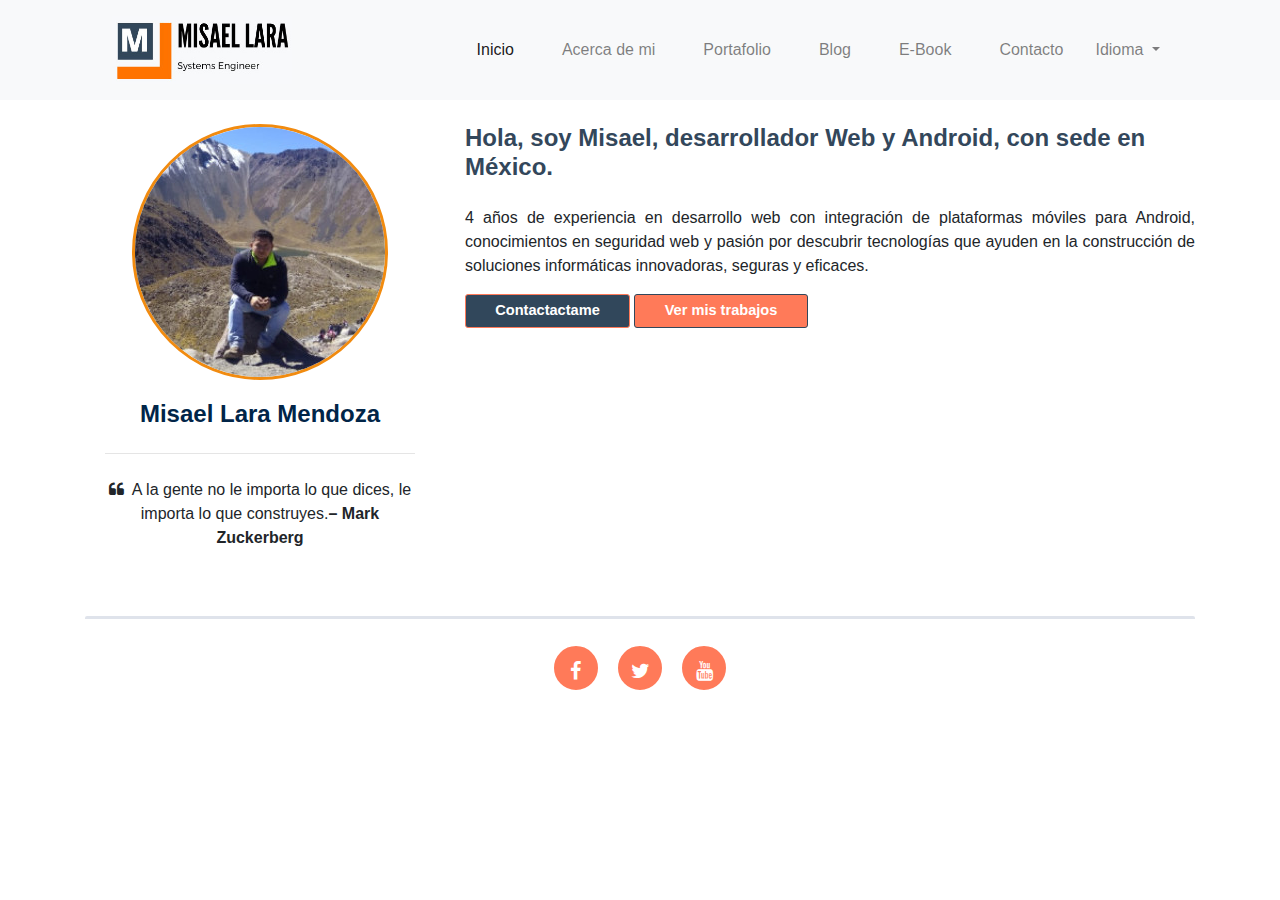
<file: index.html>
<!DOCTYPE html>
<html lang="en">
<head>
  <title>INICIO</title>
  <meta charset="utf-8">
  <meta name="viewport" content="width=device-width, initial-scale=1">
  <link rel="stylesheet" href="https://cdnjs.cloudflare.com/ajax/libs/font-awesome/4.7.0/css/font-awesome.min.css"><link rel="stylesheet" href="https://cdnjs.cloudflare.com/ajax/libs/font-awesome/4.7.0/css/font-awesome.min.css">
  <link rel="stylesheet" href="https://maxcdn.bootstrapcdn.com/bootstrap/4.0.0/css/bootstrap.min.css" integrity="sha384-Gn5384xqQ1aoWXA+058RXPxPg6fy4IWvTNh0E263XmFcJlSAwiGgFAW/dAiS6JXm" crossorigin="anonymous">
  <link rel="stylesheet" href="css/style.css">
  <script src="https://ajax.googleapis.com/ajax/libs/jquery/3.4.1/jquery.min.js"></script>
  <script src="https://cdnjs.cloudflare.com/ajax/libs/popper.js/1.16.0/umd/popper.min.js"></script>
  <script src="https://maxcdn.bootstrapcdn.com/bootstrap/4.4.1/js/bootstrap.min.js"></script>

</head>
<body>

  <!--<nav id="" class="navbar navbar-expand-lg navbar-light bg-light navbarFirst" style=" background-color: #f5f8fa  !important; box-shadow: 0 2px 3px 0px #b1b8bd; width: 100%;" >
    

    <button class="navbar-toggler" type="button" data-toggle="collapse" data-target="#navbarSupportedContent" aria-controls="navbarSupportedContent" aria-expanded="false" aria-label="Toggle navigation">
      <span class="navbar-toggler-icon"></span>
    </button>-->
    <!--<div class="ml-auto">
      <a hreflang="es-MX" href="#" lang="es-MX" style="color: #f18b10;">ES</a>
      <span class="separador" style="padding-left: 5px; margin-left: 5px;">| </span><a hreflang="en-US" href="#" lang="en-US" style="color: #f18b10; padding-left: 5px; margin-left: 5px;">EN</a>
     
    </div>

   <div class="collapse navbar-collapse" id="navbarSupportedContent">
      <ul class="navbar-nav ml-auto">
        <li class="nav-item " style="margin: 10px">
          <a class="btn btn-outline-success my-2 my-sm-0 nav-link buttonNav btn-sm" type="submit" style="background-color: #fff !important; color:#ff7a59 !important; " >Contacto</a>
        </li>
        <li class="nav-item" style="margin: 10px">
          <a class="btn btn-outline-success my-2 my-sm-0 nav-link buttonNav btn-sm " type="submit" >Proyecto</a>
        </li>

      </ul>
    </div>
  </nav>-->
  <nav class="navbar navbar-expand-lg navbar-light bg-light navbar2">
    <!--<a class="navbar-brand" href="#">Navbar</a>-->
    <a id="logo" href="" title="Misael"><img src="img/MISA13.jpg" alt="Misael" title="Misael" width="180" height="68"></a>

    <button class="navbar-toggler" type="button" data-toggle="collapse" data-target="#navbarSupportedContent" aria-controls="navbarSupportedContent" aria-expanded="false" aria-label="Toggle navigation">
      <span class="navbar-toggler-icon"></span>
    </button>
  
    <div class="collapse navbar-collapse" id="navbarSupportedContent">
      <ul class="navbar-nav ml-auto"  >
        <li class="cajanav nav-item active" >
          <a class="nav-link aNav" href="index.html">Inicio <span class="sr-only">(current)</span></a>
        </li>
        <li class="nav-item cajanav">
          <a class="nav-link aNav" href="#">Acerca de mi</a>
        </li>
        <li class="nav-item cajanav">
          <a class="nav-link aNav" href="#">Portafolio</a>

        </li>
       <li class="nav-item cajanav">
            <a class="nav-link aNav" href="#">Blog</a>
          </li>
        <li class="nav-item cajanav">
          <a class="nav-link aNav" href="#">E-Book</a>
        </li>
        <li class="nav-item cajanav">
          <a class="nav-link aNav" href="#">Contacto</a>
        </li>
       <li class="nav-item dropdown">
          <a class="nav-link dropdown-toggle" href="#" id="navbarDropdown" role="button" data-toggle="dropdown" aria-haspopup="true" aria-expanded="false">
            Idioma
          </a>
          <div class="dropdown-menu" aria-labelledby="navbarDropdown">
            <a class="dropdown-item" href="#">Español</a>
            <a class="dropdown-item" href="#">Ingles</a>
            <!--<div class="dropdown-divider"></div>
            <a class="dropdown-item" href="#">Something else here</a>-->
          </div>
        </li>

      </ul>

    </div>
  </nav>
<div class="container" style="margin-top:0px">
  
  <br>
  <div class="row">
        <!--Grid column-->
        <div class="col-lg-4 col-md-12 mb-lg-0 mb-4">
          <!--Card-->
          <div class="card testimonial-card">
            <!--Background color-->
            <div class="card-up info-color"></div>
            <!--Avatar-->
            <div class="avatar mx-auto white">
              <img src="img/perfil-misa3.jpg" class="rounded-circle img-fluid" style="border-style: solid; border-color: #f18b10;">
            </div>
            <div class="card-body">
              <!--Name-->
              <h4 class="font-weight-bold mb-4" style="text-align: center;color:#012548;">Misael Lara Mendoza</h4>
              <hr>
              <!--Quotation-->
              <p class="dark-grey-text mt-4" style="text-align: center;"><i class="fa fa-quote-left pr-2"></i>A la gente no le importa lo que dices, le importa lo que construyes.<b>– Mark Zuckerberg</b> </p>
            </div>
          </div>
          <!--Card-->
        </div>
        <!--Grid column-->
    <div class="col-md-8">

      <div id="welcome" class="inside cf">
	
        <h4 class="font-weight-bold mb-4" style="color: #33475b;">Hola, soy Misael, desarrollador Web y Android, con sede en México.</h4>
        <p style="text-align: justify;">4 años de experiencia en desarrollo web con integración de plataformas móviles para Android,
          conocimientos en seguridad web y pasión por descubrir tecnologías que ayuden en la
          construcción de soluciones informáticas innovadoras, seguras y eficaces.</p>
        <!--<p>You can follow me on <a title="Fork me on GitHub" href="#" target="_blank">GitHub</a>&nbsp;or&nbsp;tweet me <a title="Check me on Twitter" href="#" target="_blank">@JohnSardine</a></p>-->
        
  
      </div>

      
        <a class="btn btn-outline-success button button1 "  title="" href="#">Contactactame</a>
        <a class="btn btn-outline-success button button2 "  title="" href="#">Ver mis trabajos</a>   
      

        <!-- Nav tabs -->
<!--<ul class="nav nav-tabs">
    <li class="nav-item">
      <a class="nav-link active" data-toggle="tab" href="#home" style="color:#0091ae;">Acerca de</a>
    </li>
    <li class="nav-item">
      <a class="nav-link" data-toggle="tab" href="#menu1" style="color:#0091ae;">Contacto</a>
    </li>
    <li class="nav-item">
      <a class="nav-link" data-toggle="tab" href="#menu2" style="color:#0091ae;">Proyecto</a>
    </li>
  </ul>-->
  
  <!-- Tab panes -->
  <!--<div class="tab-content" > 
    <div class="tab-pane container active" id="home" style="padding-top: 10px;">
      <h2>Cuentamelo ya...</h2>
      <div id="parent"><p class="foo" id="bar">Web</p></div>
      <p style="text-align: justify;">La enseñanza y la computación siempre han ido de la mano en la carrera de John Freddy Vega, cofundador y presidente ejecutivo de Platzi, una startup que ofrece clases en vivo de programación, diseño, marketing y negocios vía streaming.

        A sus escasos 30 años, este emprendedor nacido en Bogotá, Colombia, tiene mucho de qué presumir: Platzi, fundada en 2013 con su socio guatemalteco Christian Van Der Henst, fue la primera empresa de origen latino en ser admitida en Y Combinator, la "incubadora de moda en Silicon Valley" como la bautizó el diario español El País. 
      </p>
      <p style="text-align: justify;">
        Vega está convencido de que estamos frente a un cambio de paradigma en la educación. "Muchos profesionales actualizan sus conocimientos en el día a día y nunca regresan a la academia", dice. "Pero lograr que la gente haga cursos online no es suficiente, éstos deben ser efectivos", dice Vega, quien cuenta con casi 60,000 seguidores en Twitter y protagoniza algunos de los videos promocionales de la empresa (como el de abajo).
      </p>
    </div>
    <div class="tab-pane container fade" id="menu1">...</div>
    <div class="tab-pane container fade" id="menu2">...</div>
  </div>-->
      
</div>


  </div>

  <div class="row">
    <div class="col-md-12" style="padding-top: 30px;">
      <footer style=" border-radius: 2px; border-top: 3px solid #dfe3eb;">
        <div class="info-color-dark text-center py-4">

          <div>
            <ul class="social-network social-circle" >
              <li><a href="#" class="icoFacebook" title="Facebook"><i class="fa fa-facebook"></i></a></li>
              <li><a href="#" class="icoTwitter" title="Twitter"><i class="fa fa-twitter"></i></a></li>
              <li><a href="#" class="icoYoutube" title="Youtube"><i class="fa fa-youtube"></i></a></li>
            </ul>

          </div>
        </div>


      </footer>

  </div>


  </div>
  
</div>
<!--end container-->


</body>
</html>
</file>
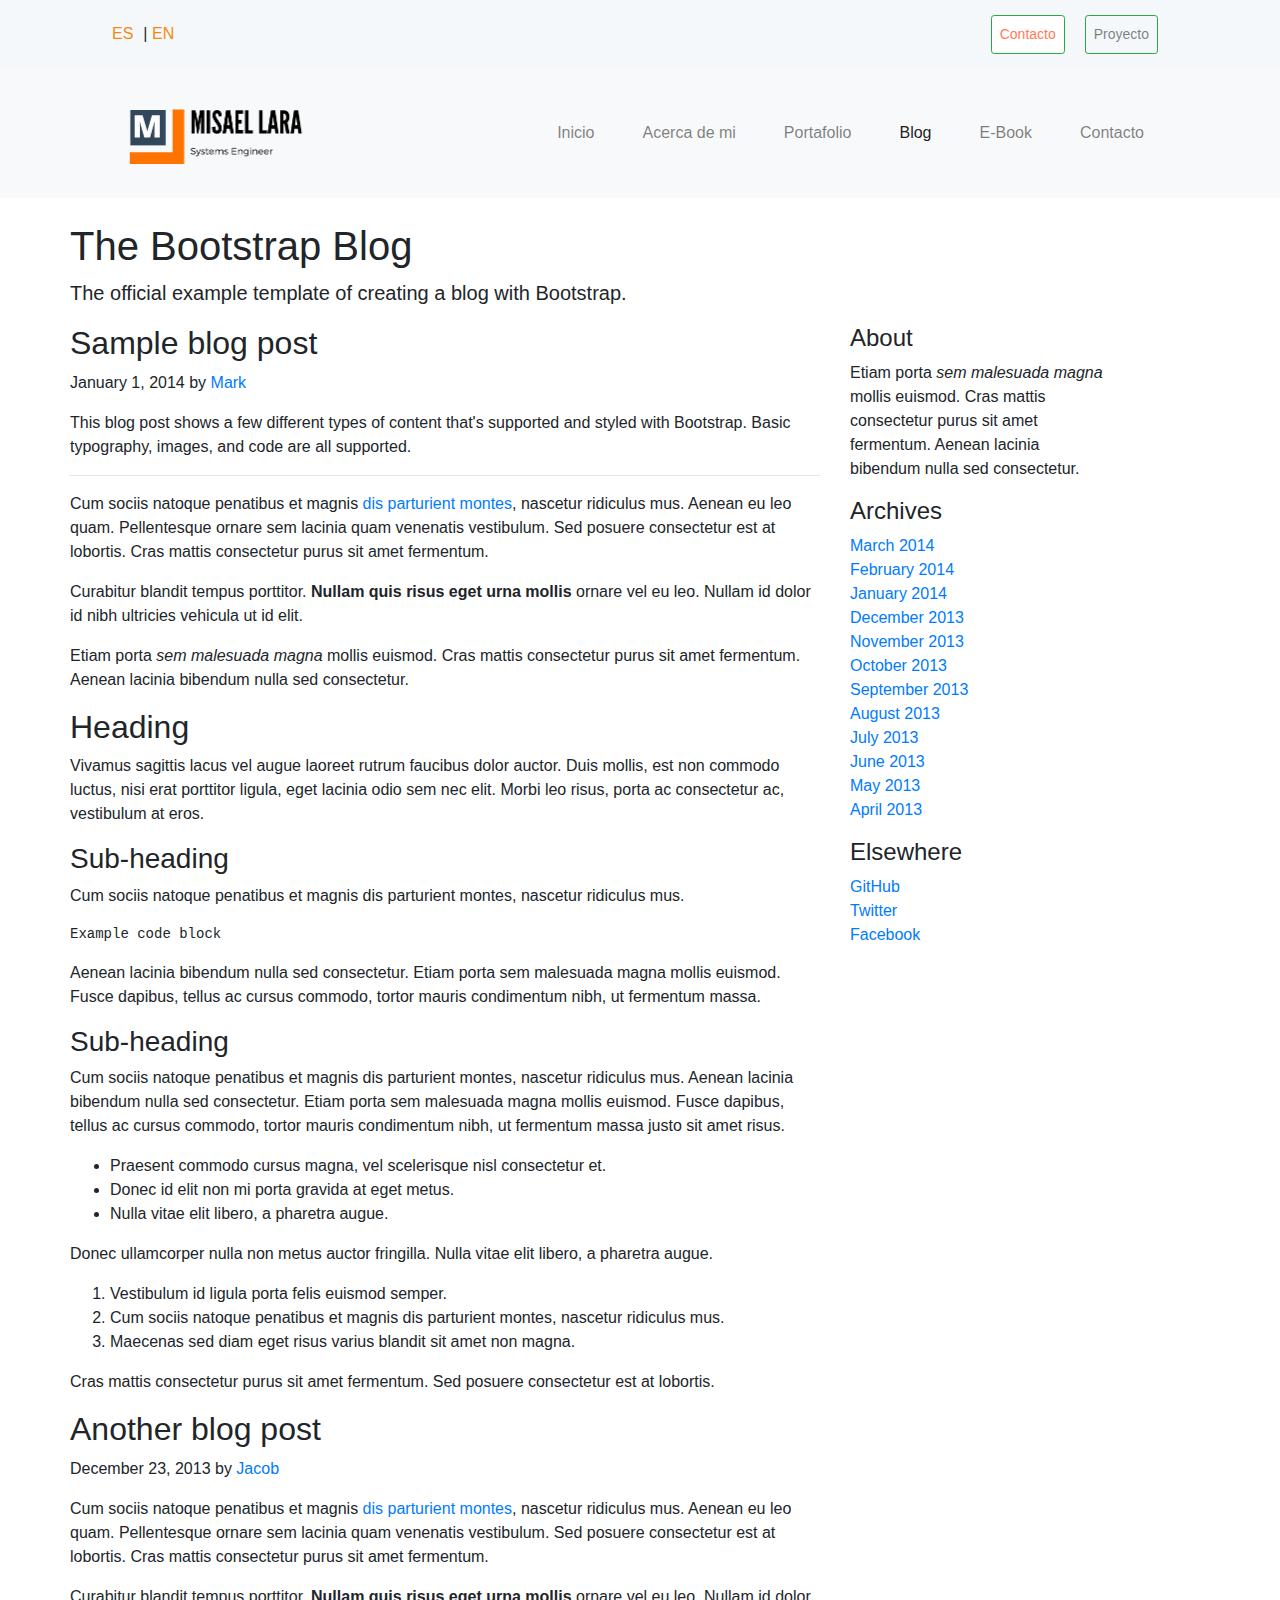
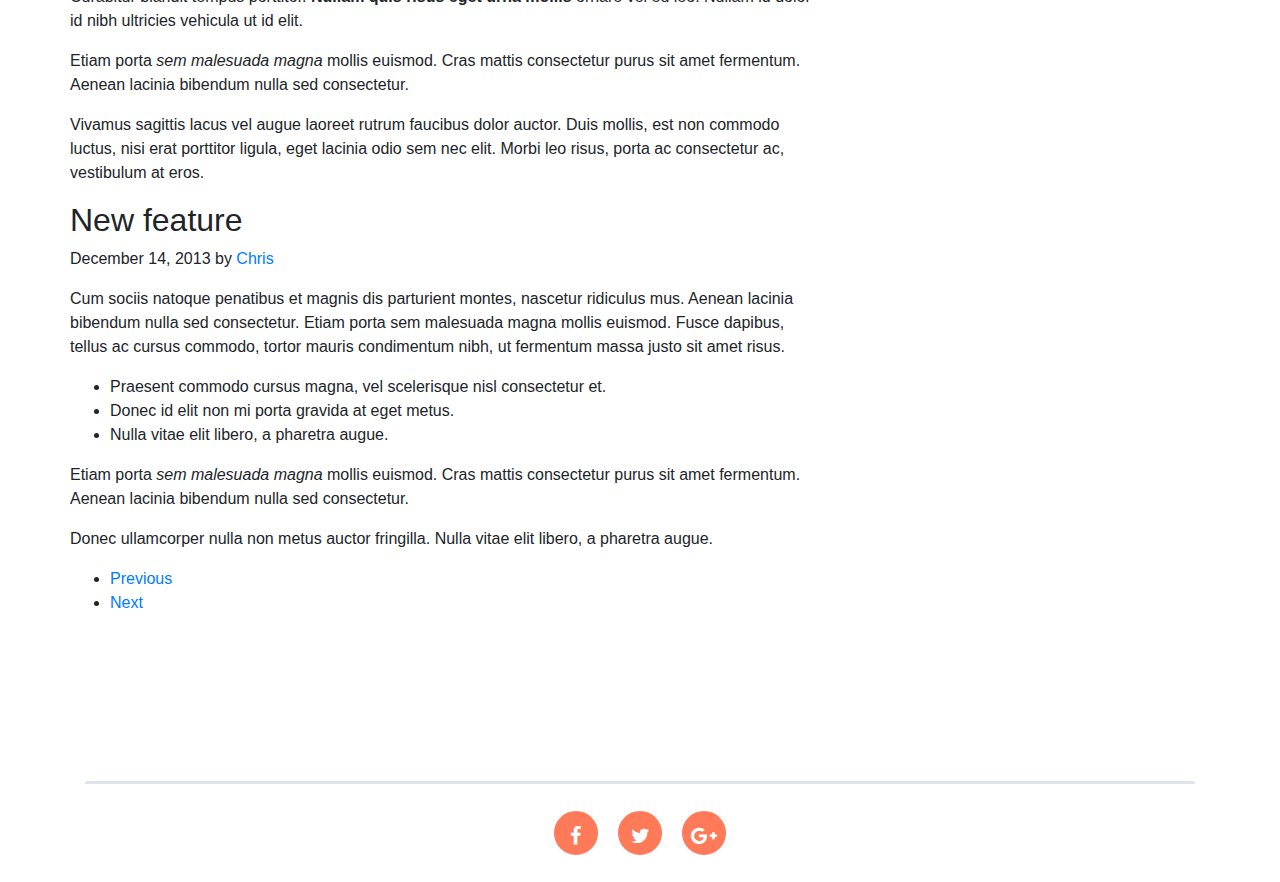
<file: blog2.html>
<!DOCTYPE html>
    <html lang="en">
    <head>
      <title>Portafolio</title>
      <meta charset="utf-8">
      <meta name="viewport" content="width=device-width, initial-scale=1">
      <link rel="stylesheet" href="https://cdnjs.cloudflare.com/ajax/libs/font-awesome/4.7.0/css/font-awesome.min.css"><link rel="stylesheet" href="https://cdnjs.cloudflare.com/ajax/libs/font-awesome/4.7.0/css/font-awesome.min.css">
      <link rel="stylesheet" href="https://maxcdn.bootstrapcdn.com/bootstrap/4.0.0/css/bootstrap.min.css" integrity="sha384-Gn5384xqQ1aoWXA+058RXPxPg6fy4IWvTNh0E263XmFcJlSAwiGgFAW/dAiS6JXm" crossorigin="anonymous">
      <link rel="stylesheet" href="css/style.css">
      <script src="https://ajax.googleapis.com/ajax/libs/jquery/3.4.1/jquery.min.js"></script>
      <script src="https://cdnjs.cloudflare.com/ajax/libs/popper.js/1.16.0/umd/popper.min.js"></script>
      <script src="https://maxcdn.bootstrapcdn.com/bootstrap/4.4.1/js/bootstrap.min.js"></script>
    
    </head>
    <body>
    
      <nav id="" class="navbar navbar-expand-lg navbar-light bg-light" style=" background-color: #f5f8fa  !important; box-shadow: 0 2px 3px 0px #b1b8bd; width: 100%;" >
        
        <span class="glyphicon glyphicon-globe"></span>
        <ul class="navbar-nav ml-auto" >
         <li class="nav-item "><a hreflang="es-MX" href="#" lang="es-MX" style="color: #f18b10;">ES</a></li>
          <li class="nav-item " style="padding-left: 5px; margin-left: 5px;"><span class="separador">| </span><a hreflang="en-US" href="#" lang="en-US" style="color: #f18b10;">EN</a></li>
        </ul>
      
      
        <div class="collapse navbar-collapse" id="navbarSupportedContent">
          <ul class="navbar-nav ml-auto">
            <li class="nav-item " style="margin: 10px">
              <a class="btn btn-outline-success my-2 my-sm-0 nav-link buttonNav btn-sm" type="submit" style="background-color: #fff !important; color:#ff7a59 !important; " >Contacto</a>
            </li>
            <li class="nav-item" style="margin: 10px">
              <a class="btn btn-outline-success my-2 my-sm-0 nav-link buttonNav btn-sm " type="submit" >Proyecto</a>
            </li>
    
          </ul>
        </div>
      </nav>
      <nav class="navbar navbar-expand-lg navbar-light bg-light">
        <!--<a class="navbar-brand" href="#">Navbar</a>-->
        <a id="logo" href="" title="JohnSardine"><img src="img/MISA12.jpg" alt="Misael" title="Misael" width="220" height="120"></a>
    
        <button class="navbar-toggler" type="button" data-toggle="collapse" data-target="#navbarSupportedContent" aria-controls="navbarSupportedContent" aria-expanded="false" aria-label="Toggle navigation">
          <span class="navbar-toggler-icon"></span>
        </button>
      
        <div class="collapse navbar-collapse" id="navbarSupportedContent" >
          <ul class="navbar-nav ml-auto"  >
            <li class="cajanav nav-item" >
              <a class="nav-link aNav" href="index.html">Inicio <span class="sr-only">(current)</span></a>
            </li>
            <li class="nav-item cajanav">
              <a class="nav-link aNav" href="#">Acerca de mi</a>
            </li>
            <li class="nav-item cajanav">
              <a class="nav-link aNav" href="blog.html">Portafolio</a>
    
            </li>
           <li class="nav-item cajanav active">
                <a class="nav-link aNav" href="blog2.html">Blog</a>
              </li>
            <li class="nav-item cajanav">
              <a class="nav-link aNav" href="#">E-Book</a>
            </li>
            <li class="nav-item cajanav">
              <a class="nav-link aNav" href="contacto.html">Contacto</a>
            </li>
          </ul>
    
        </div>
      </nav>
    <div class="container" style="margin-top:0px">
      <br>
    
      <main role="main">
     
        <div class="row">
            <div class="blog-header">
                <h1 class="blog-title">The Bootstrap Blog</h1>
                <p class="lead blog-description">The official example template of creating a blog with Bootstrap.</p>
              </div>
        
              <div class="row">
        
                <div class="col-sm-8 blog-main">
        
                  <div class="blog-post">
                    <h2 class="blog-post-title">Sample blog post</h2>
                    <p class="blog-post-meta">January 1, 2014 by <a href="#">Mark</a></p>
        
                    <p>This blog post shows a few different types of content that's supported and styled with Bootstrap. Basic typography, images, and code are all supported.</p>
                    <hr>
                    <p>Cum sociis natoque penatibus et magnis <a href="#">dis parturient montes</a>, nascetur ridiculus mus. Aenean eu leo quam. Pellentesque ornare sem lacinia quam venenatis vestibulum. Sed posuere consectetur est at lobortis. Cras mattis consectetur purus sit amet fermentum.</p>
                    <blockquote>
                      <p>Curabitur blandit tempus porttitor. <strong>Nullam quis risus eget urna mollis</strong> ornare vel eu leo. Nullam id dolor id nibh ultricies vehicula ut id elit.</p>
                    </blockquote>
                    <p>Etiam porta <em>sem malesuada magna</em> mollis euismod. Cras mattis consectetur purus sit amet fermentum. Aenean lacinia bibendum nulla sed consectetur.</p>
                    <h2>Heading</h2>
                    <p>Vivamus sagittis lacus vel augue laoreet rutrum faucibus dolor auctor. Duis mollis, est non commodo luctus, nisi erat porttitor ligula, eget lacinia odio sem nec elit. Morbi leo risus, porta ac consectetur ac, vestibulum at eros.</p>
                    <h3>Sub-heading</h3>
                    <p>Cum sociis natoque penatibus et magnis dis parturient montes, nascetur ridiculus mus.</p>
                    <pre><code>Example code block</code></pre>
                    <p>Aenean lacinia bibendum nulla sed consectetur. Etiam porta sem malesuada magna mollis euismod. Fusce dapibus, tellus ac cursus commodo, tortor mauris condimentum nibh, ut fermentum massa.</p>
                    <h3>Sub-heading</h3>
                    <p>Cum sociis natoque penatibus et magnis dis parturient montes, nascetur ridiculus mus. Aenean lacinia bibendum nulla sed consectetur. Etiam porta sem malesuada magna mollis euismod. Fusce dapibus, tellus ac cursus commodo, tortor mauris condimentum nibh, ut fermentum massa justo sit amet risus.</p>
                    <ul>
                      <li>Praesent commodo cursus magna, vel scelerisque nisl consectetur et.</li>
                      <li>Donec id elit non mi porta gravida at eget metus.</li>
                      <li>Nulla vitae elit libero, a pharetra augue.</li>
                    </ul>
                    <p>Donec ullamcorper nulla non metus auctor fringilla. Nulla vitae elit libero, a pharetra augue.</p>
                    <ol>
                      <li>Vestibulum id ligula porta felis euismod semper.</li>
                      <li>Cum sociis natoque penatibus et magnis dis parturient montes, nascetur ridiculus mus.</li>
                      <li>Maecenas sed diam eget risus varius blandit sit amet non magna.</li>
                    </ol>
                    <p>Cras mattis consectetur purus sit amet fermentum. Sed posuere consectetur est at lobortis.</p>
                  </div><!-- /.blog-post -->
        
                  <div class="blog-post">
                    <h2 class="blog-post-title">Another blog post</h2>
                    <p class="blog-post-meta">December 23, 2013 by <a href="#">Jacob</a></p>
        
                    <p>Cum sociis natoque penatibus et magnis <a href="#">dis parturient montes</a>, nascetur ridiculus mus. Aenean eu leo quam. Pellentesque ornare sem lacinia quam venenatis vestibulum. Sed posuere consectetur est at lobortis. Cras mattis consectetur purus sit amet fermentum.</p>
                    <blockquote>
                      <p>Curabitur blandit tempus porttitor. <strong>Nullam quis risus eget urna mollis</strong> ornare vel eu leo. Nullam id dolor id nibh ultricies vehicula ut id elit.</p>
                    </blockquote>
                    <p>Etiam porta <em>sem malesuada magna</em> mollis euismod. Cras mattis consectetur purus sit amet fermentum. Aenean lacinia bibendum nulla sed consectetur.</p>
                    <p>Vivamus sagittis lacus vel augue laoreet rutrum faucibus dolor auctor. Duis mollis, est non commodo luctus, nisi erat porttitor ligula, eget lacinia odio sem nec elit. Morbi leo risus, porta ac consectetur ac, vestibulum at eros.</p>
                  </div><!-- /.blog-post -->
        
                  <div class="blog-post">
                    <h2 class="blog-post-title">New feature</h2>
                    <p class="blog-post-meta">December 14, 2013 by <a href="#">Chris</a></p>
        
                    <p>Cum sociis natoque penatibus et magnis dis parturient montes, nascetur ridiculus mus. Aenean lacinia bibendum nulla sed consectetur. Etiam porta sem malesuada magna mollis euismod. Fusce dapibus, tellus ac cursus commodo, tortor mauris condimentum nibh, ut fermentum massa justo sit amet risus.</p>
                    <ul>
                      <li>Praesent commodo cursus magna, vel scelerisque nisl consectetur et.</li>
                      <li>Donec id elit non mi porta gravida at eget metus.</li>
                      <li>Nulla vitae elit libero, a pharetra augue.</li>
                    </ul>
                    <p>Etiam porta <em>sem malesuada magna</em> mollis euismod. Cras mattis consectetur purus sit amet fermentum. Aenean lacinia bibendum nulla sed consectetur.</p>
                    <p>Donec ullamcorper nulla non metus auctor fringilla. Nulla vitae elit libero, a pharetra augue.</p>
                  </div><!-- /.blog-post -->
        
                  <nav>
                    <ul class="pager">
                      <li><a href="#">Previous</a></li>
                      <li><a href="#">Next</a></li>
                    </ul>
                  </nav>
        
                </div><!-- /.blog-main -->
        
                <div class="col-sm-3 col-sm-offset-1 blog-sidebar">
                  <div class="sidebar-module sidebar-module-inset">
                    <h4>About</h4>
                    <p>Etiam porta <em>sem malesuada magna</em> mollis euismod. Cras mattis consectetur purus sit amet fermentum. Aenean lacinia bibendum nulla sed consectetur.</p>
                  </div>
                  <div class="sidebar-module">
                    <h4>Archives</h4>
                    <ol class="list-unstyled">
                      <li><a href="#">March 2014</a></li>
                      <li><a href="#">February 2014</a></li>
                      <li><a href="#">January 2014</a></li>
                      <li><a href="#">December 2013</a></li>
                      <li><a href="#">November 2013</a></li>
                      <li><a href="#">October 2013</a></li>
                      <li><a href="#">September 2013</a></li>
                      <li><a href="#">August 2013</a></li>
                      <li><a href="#">July 2013</a></li>
                      <li><a href="#">June 2013</a></li>
                      <li><a href="#">May 2013</a></li>
                      <li><a href="#">April 2013</a></li>
                    </ol>
                  </div>
                  <div class="sidebar-module">
                    <h4>Elsewhere</h4>
                    <ol class="list-unstyled">
                      <li><a href="#">GitHub</a></li>
                      <li><a href="#">Twitter</a></li>
                      <li><a href="#">Facebook</a></li>
                    </ol>
                  </div>
                </div><!-- /.blog-sidebar -->
        
              </div><!-- /.row -->
        </div>
        </main>

        <!--footer-->
        <div class="row">
          <div class="col-md-12" style="padding-top: 100px; margin-top: 50px;">
            <footer style=" border-radius: 2px; border-top: 3px solid #dfe3eb;">
              <div class="info-color-dark text-center py-4">
      
                <div>
                  <ul class="social-network social-circle" >
                    <li><a href="#" class="icoFacebook" title="Facebook"><i class="fa fa-facebook"></i></a></li>
                    <li><a href="#" class="icoTwitter" title="Twitter"><i class="fa fa-twitter"></i></a></li>
                    <li><a href="#" class="icoGoogle" title="Google +"><i class="fa fa-google-plus"></i></a></li>
                  </ul>
                </div>
              </div>
      
            </footer>
      
          </div>
      
      
        </div>
        
      </div>
      <!--end container-->
      
      
      </body>
      </html>
</file>
<file: css/style.css>
ul.social-network {
	list-style: none;
	display: inline;
	margin-left:0 !important;
	padding: 0;
}
ul.social-network li {
	display: inline;
	margin: 0 5px;
}

.social-network a.icoRss:hover {
	background-color: #F56505;
}
.social-network a.icoFacebook:hover {
	background-color:#3B5998;
}
.social-network a.icoTwitter:hover {
	background-color:#33ccff;
}
.social-network a.icoGoogle:hover {
	background-color:#BD3518;
}
.social-network a.icoVimeo:hover {
	background-color:#0590B8;
}
.social-network a.icoLinkedin:hover {
	background-color:#007bb7;
}
.social-network a.icoRss:hover i, .social-network a.icoFacebook:hover i, .social-network a.icoTwitter:hover i,
.social-network a.icoGoogle:hover i, .social-network a.icoVimeo:hover i, .social-network a.icoLinkedin:hover i {
	color:#fff;
}
a.socialIcon:hover, .socialHoverClass {
	color:#44BCDD;
}

.social-circle li a {
	display:inline-block;
	position:relative;
	margin:0 auto 0 auto;
	-moz-border-radius:50%;
	-webkit-border-radius:50%;
  border-radius:50%;
  
	text-align:center;
	width: 50px;
	height: 50px;
	font-size:20px;
  background-color: #ff7a59;
  border-style: solid; border-color: #fff;
}
.social-circle li i {
	margin:0;
	line-height:50px;
	text-align: center;
}

.social-circle li a:hover i, .triggeredHover {

/*	-moz-transform: rotate(360deg);
	-webkit-transform: rotate(360deg);
	-ms--transform: rotate(360deg);
	transform: rotate(360deg);
	-webkit-transition: all 0.2s;
	-moz-transition: all 0.2s;
	-o-transition: all 0.2s;
	-ms-transition: all 0.2s;
	transition: all 0.2s;*/
}
.social-circle i {
	color: #fff;;
	-webkit-transition: all 0.8s;
	-moz-transition: all 0.8s;
	-o-transition: all 0.8s;
	-ms-transition: all 0.8s;
	transition: all 0.8s;
}

/*AVATAR*/
.fakeimg {
  height: 200px;
  background: #aaa;
}
.md-avatar {
vertical-align: middle;
width: 50px;
height: 50px;
}
.md-avatar.size-1 {
width: 40px;
height: 40px;
}
.md-avatar.size-2 {
width: 70px;
height: 70px;
}
.md-avatar.size-3 {
width: 90px;
height: 90px;
}
.md-avatar.size-4 {
width: 110px;
height: 110px;
}

.button1{
  color: #fff  !important; 
  background-color:#31475b ; 
  border-color: #ff7a59 !important; 

 
}
.button2{
  color: #fff !important; 
  background-color: #ff7a59 !important; 
  border-color: #31475b !important; 
}
.button1:hover {
   color: #31475b !important;
   background-color: #fff !important; 
   }
.button2:hover {
    color: #31475b !important;
    background-color: #fff !important; 
    }
.cajanav{
color:#39475b;
padding-top: 0px;
padding-right: 1rem;
padding-bottom: 0px;
padding-left: 1rem;
}

.tituloPrincipal{

}

.aNav{
color: #39475b;
}

a#logo {
  float: left;
  /*width: 110px;
  height: 110px;*/
  display: block;
  /*margin-left: 80px;*/
}

@media (min-width:1024px){
  .navbar {
    padding-right: 7rem !important; 
    padding-left: 7rem !important; 
    padding-top: 0.3rem !important;
    padding-bottom: 0.3rem !important;
  }
  .navbar2 {
    padding-right: 7rem !important; 
    padding-left: 7rem !important; 
    padding-top: 1rem !important;
    padding-bottom: 1rem !important;
  }
  .button{
    padding: 0.355em 2em 0.355em !important;
    text-align: center !important;
    border-radius: .1875rem !important;
    font-size: .9125rem !important;
    font-weight: 600 !important;
    box-shadow:none !important;
  }
  .card{
    border:none !important;
  }
}
@media only screen and (max-width: 768px) {
  /* For mobile phones: */
  .navbarFirst {
    padding-right: 1rem !important; 
    padding-left: 1.5rem !important;
    display: block; 
  }
  .button{
    padding: 0.355em 1.5em 0.355em !important;
    text-align: center !important;
    border-radius: .1875rem !important;
    font-size: .9rem !important;
    font-weight: 600 !important;
    box-shadow:none !important;
  }

}
</file>
